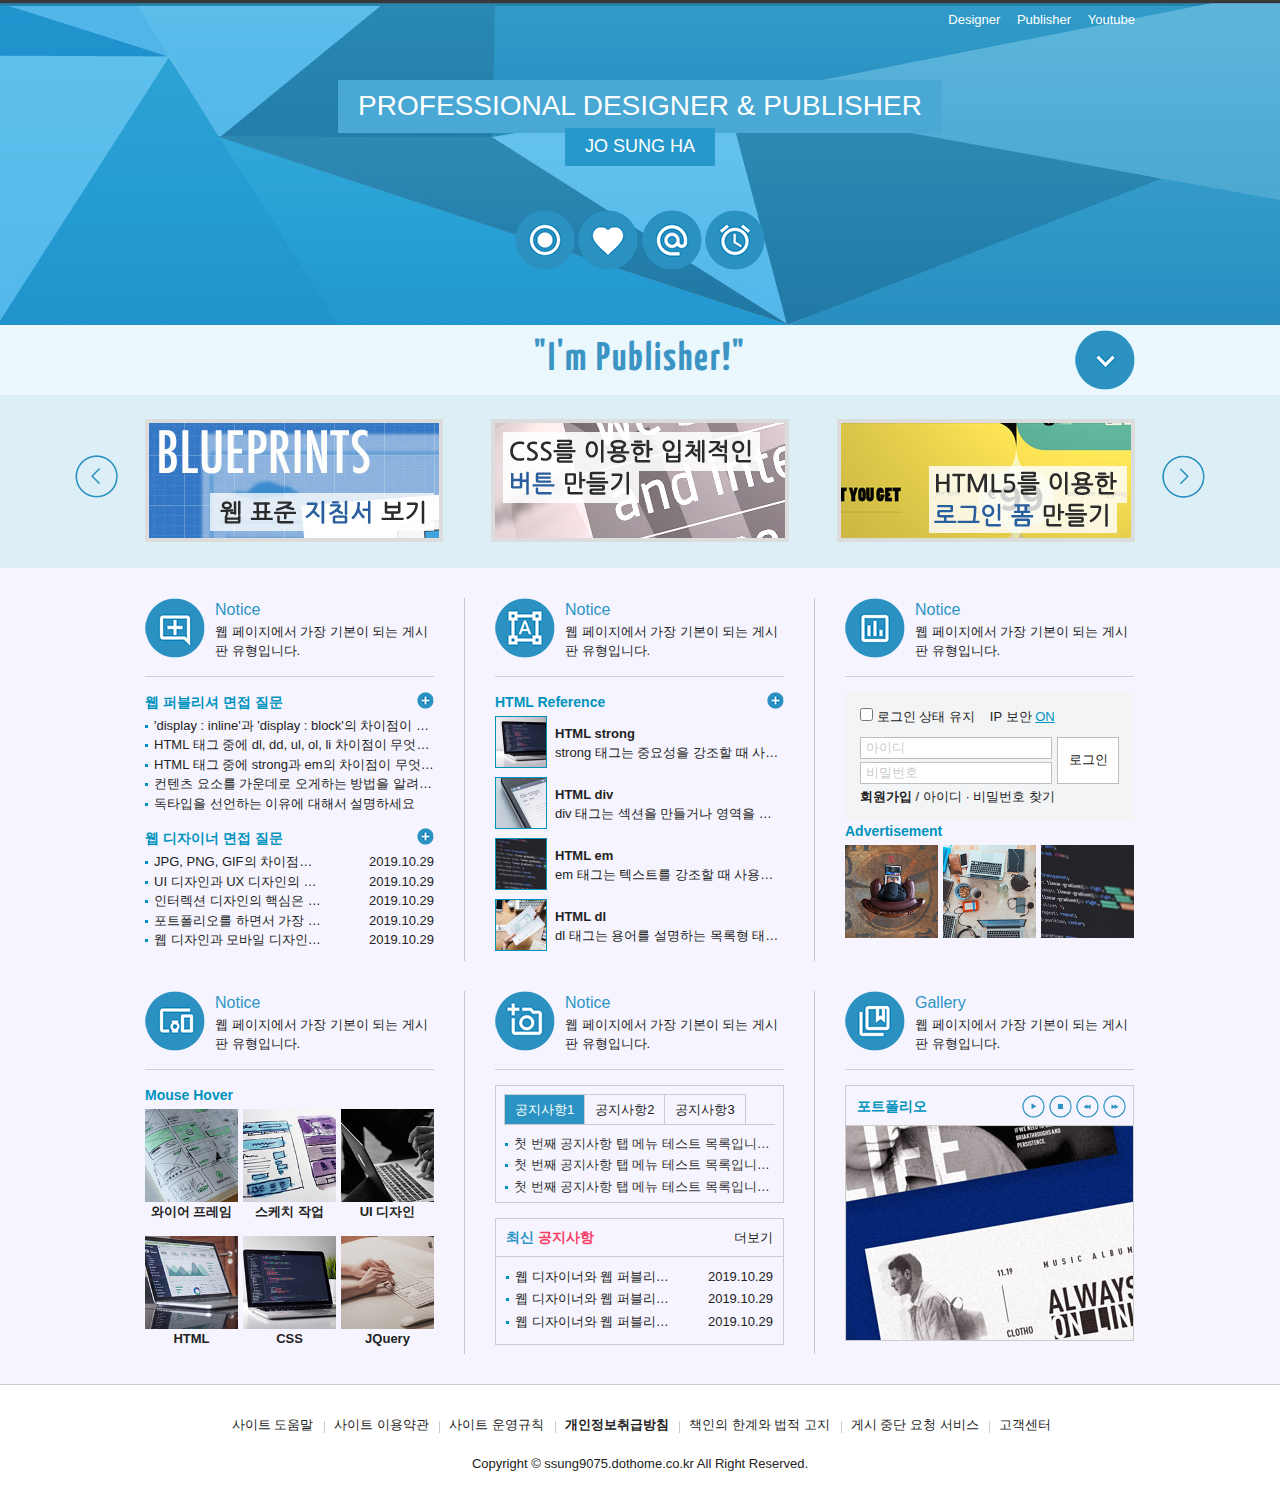
<file: index.html>
<!DOCTYPE html>
<html lang="ko">

<head>
    <meta charset="UTF-8">
    <meta name="author" content="ssung">
    <meta name="description" content="웹 표준을 준수한 사이트입니다.">
    <meta name="keywords" content="웹 표준, 웹 접근성, 사이트 제작">
    <title>Webstandard Site</title>

    <link rel="stylesheet" href="css/reset.css">
    <link rel="stylesheet" href="css/style.css">

    <!--    font-->
    <link href="https://fonts.googleapis.com/css?family=Yanone+Kaffeesatz&display=swap" rel="stylesheet">
</head>

<!-- style -->


<body>

    <div id="skip">
        <a href="#cont_nav" rel="bookmark">전체 메뉴 바로가기</a>
        <a href="#cont_ban" rel="bookmark">배너 바로가기</a>
        <a href="#cont_cont" rel="bookmark">컨텐츠 바로가기</a>
    </div>
    <!-- skip navigation -->

    <div id="wrap">
        <div id="header">
            <div class="container">
                <div class="header">
                    <div class="header_menu">
                        <a href="">Designer</a>
                        <a href="">Publisher</a>
                        <a href="">Youtube</a>
                    </div>
                    <!-- //header menu-->

                    <div class="header_tit">
                        <h1>Professional Designer &amp; Publisher</h1><br>
                        <a href="http://ssung9075.dothome.co.kr/" target="_blank">JO SUNG HA</a>
                    </div>
                    <!-- //header title -->

                    <div class="header_icon">
                        <a href="#" class="icon1"><span class="ir_pm">icon1</span></a>
                        <a href="#" class="icon2"><span class="ir_pm">icon2</span></a>
                        <a href="#" class="icon3"><span class="ir_pm">icon3</span></a>
                        <a href="#" class="icon4"><span class="ir_pm">icon4</span></a>
                    </div>
                    <!-- //header icon -->
                </div>
            </div>
        </div>
        <!-- //header -->

        <div id="contents">

            <div id="cont_nav">
                <div class="container">
                    <h2 class="ir_so">전체 메뉴</h2>
                    <div class="nav">
                        <div>
                            <h3>HTML Reference</h3>
                            <ul>
                                <!-- li*14>a[#] (젠코딩) -->
                                <li><a href="#">HTML 태그</a></li>
                                <li><a href="#">블록 요소</a></li>
                                <li><a href="#">인라인 요소</a></li>
                                <li><a href="#">DTD 선언</a></li>
                                <li><a href="#">언어 속성 설정</a></li>
                                <li><a href="#">메타 태그</a></li>
                                <li><a href="#">TITLE</a></li>
                                <li><a href="#">하이퍼링크</a></li>
                                <li><a href="#">STYLE 태그</a></li>
                                <li><a href="#">HTML 태그</a></li>
                                <li><a href="#">HEAD 태그</a></li>
                                <li><a href="#">BODY 태그</a></li>
                                <li><a href="#">TABLE 태그</a></li>
                                <li><a href="#">DIV 태그</a></li>
                            </ul>
                        </div>
                        <!-- //html reference -->

                        <div>
                            <h3>CSS Reference</h3>
                            <ul>
                                <li><a href="#">CSS 선택자</a></li>
                                <li><a href="#">CSS 단위</a></li>
                                <li><a href="#">CSS 색상</a></li>
                                <li><a href="#">CSS 선언 방법</a></li>
                                <li><a href="#">상대주소 · 절대주소</a></li>
                                <li><a href="#">float</a></li>
                                <li><a href="#">이미지 표현 방법</a></li>
                                <li><a href="#">이미지 스프라이트</a></li>
                                <li><a href="#">IR 효과</a></li>
                                <li><a href="#">이미지 최적화</a></li>
                                <li><a href="#">background</a></li>
                                <li><a href="#">border</a></li>
                                <li><a href="#">font-size</a></li>
                                <li><a href="#">text-align</a></li>
                            </ul>
                        </div>
                        <!-- //css reference -->

                        <div class="last">
                            <h3>Webstandard</h3>
                            <ul>
                                <li><a href="#">웹 표준</a></li>
                                <li><a href="#">웹 접근성</a></li>
                                <li><a href="#">W3C</a></li>
                                <li><a href="#">웹 접근성 연구소</a></li>
                                <li><a href="#">네이버 널리</a></li>
                                <li><a href="#">다음 다룸</a></li>
                                <li><a href="#">Webstandard</a></li>
                            </ul>
                        </div>
                        <!-- //webstandard -->

                    </div>
                </div>
            </div>
            <!-- //cont_nav -->

            <div id="cont_tit">
                <div class="container">
                    <div class="tit">
                        <h2>"I'm Publisher!"</h2>
                        <a href="#" class="btn"><span class="ir_pm">전체 메뉴</span></a>
                    </div>
                </div>
            </div>
            <!-- //cont_tit -->

            <div id="cont_ban">
                <div class="container">
                    <div class="ban">
                        <a href="" class="prev"><span class="ir_pm">이전 이미지</span></a>
                        <!-- ul>li.ban_img$*3>a[#]>img[src="../img/banner_link.jpg"] -->
                        <ul>
                            <li class="ban_img1"><a href="#"><img src="img/banner_link1.jpg" alt="웹 표준 지첨서 보기"></a></li>
                            <li class="ban_img2"><a href="#"><img src="img/banner_link2.jpg" alt="CSS 버튼 만들기"></a></li>
                            <li class="ban_img3"><a href="#"><img src="img/banner_link3.jpg" alt="로그인 폼 만들기"></a></li>
                        </ul>
                        <a href="" class="next"><span class="ir_pm">다음 이미지</span></a>
                    </div>
                </div>
            </div>
            <!-- //cont_ban -->

            <div id="cont_cont">
                <div class="container">
                    <h2 class="ir_so">콘텐츠 영역</h2>
                    <div class="cont">
                        <div class="column col1">
                            <h3><span class="ico_img ir_pm b_icon1">아이콘</span><em class="ico_tit">Notice</em></h3>
                            <p class="ico_desc">웹 페이지에서 가장 기본이 되는 게시판 유형입니다.</p>
                            <!-- Notice -->
                            <div class="notice">
                                <h4>웹 퍼블리셔 면접 질문</h4>
                                <ul>
                                    <li><a href="#">'display : inline'과 'display : block'의 차이점이 무엇인가요?</a></li>
                                    <li><a href="#">HTML 태그 중에 dl, dd, ul, ol, li 차이점이 무엇인가요?</a></li>
                                    <li><a href="#">HTML 태그 중에 strong과 em의 차이점이 무엇인가요?</a></li>
                                    <li><a href="#">컨텐츠 요소를 가운데로 오게하는 방법을 알려주세요</a></li>
                                    <li><a href="#">독타입을 선언하는 이유에 대해서 설명하세요</a></li>
                                </ul>
                                <a href="#" class="more ir_pm" title="더보기">더 보기</a>
                            </div>
                            <!-- //Notice -->

                            <!-- Notice2 -->
                            <div class="notice2 mt15">
                                <h4>웹 디자이너 면접 질문</h4>
                                <ul>
                                    <li><a href="#">JPG, PNG, GIF의 차이점이 무엇인가요?</a><span>2019.10.29</span></li>
                                    <li><a href="#">UI 디자인과 UX 디자인의 차이점이 무엇인가요</a><span>2019.10.29</span></li>
                                    <li><a href="#">인터렉션 디자인의 핵심은 무엇이라고 생각하나요?</a><span>2019.10.29</span></li>
                                    <li><a href="#">포트폴리오를 하면서 가장 잘했다고 생각하는 부분은?</a><span>2019.10.29</span></li>
                                    <li><a href="#">웹 디자인과 모바일 디자인의 차이가 무엇이라고 생각하나요?</a><span>2019.10.29</span></li>
                                </ul>
                                <a href="#" class="more ir_pm" title="더보기">더 보기</a>
                            </div>
                            <!-- //Notice2 -->
                        </div>

                        <div class="column col2">
                            <h3><span class="ico_img ir_pm b_icon2">아이콘</span><em class="ico_tit">Notice</em></h3>
                            <p class="ico_desc">웹 페이지에서 가장 기본이 되는 게시판 유형입니다.</p>
                            <!-- Notice3 -->
                            <div class="notice3 mt15">
                                <h4>HTML Reference</h4>
                                <ul>
                                    <li>
                                        <a href="#">
                                            <img src="img/notice01.jpg" alt="이미지">
                                            <strong>HTML strong</strong>
                                            <span>strong 태그는 중요성을 강조할 때 사용합니다.</span>
                                        </a>
                                    </li>

                                    <li>
                                        <a href="#">
                                            <img src="img/notice02.jpg" alt="이미지">
                                            <strong>HTML div</strong>
                                            <span>div 태그는 섹션을 만들거나 영역을 나눌 때 사용합니다.</span>
                                        </a>
                                    </li>

                                    <li>
                                        <a href="#">
                                            <img src="img/notice03.jpg" alt="이미지">
                                            <strong>HTML em</strong>
                                            <span>em 태그는 텍스트를 강조할 때 사용합니다.</span>
                                        </a>
                                    </li>

                                    <li>
                                        <a href="#">
                                            <img src="img/notice04.jpg" alt="이미지">
                                            <strong>HTML dl</strong>
                                            <span>dl 태그는 용어를 설명하는 목록형 태그입니다.</span>
                                        </a>
                                    </li>
                                </ul>
                                <a href="#" class="more ir_pm" title="더보기">더 보기</a>
                            </div>
                            <!-- //Notice3 -->
                        </div>

                        <div class="column col3">
                            <h3><span class="ico_img ir_pm b_icon3">아이콘</span><em class="ico_tit">Notice</em></h3>
                            <p class="ico_desc">웹 페이지에서 가장 기본이 되는 게시판 유형입니다.</p>
                            <!-- login -->
                            <div id="login_wrap">
                                <h4 class="ir_so">로그인 정보</h4>
                                <form action="post" id="login_form" name="login_form">
                                    <fieldset>
                                        <legend class="ir_so">로그인 및 관련 설정</legend>
                                        <div class="login_header">
                                            <h5 class="ir_so">로그인 보안</h5>
                                            <div class="lh_check">
                                                <input type="checkbox" id="infor_check" check="input_check">
                                                <label for="infor_check">로그인 상태 유지</label>
                                            </div>
                                            <div class="lh_ip">
                                                IP 보안 <em>ON</em>
                                            </div>
                                        </div>
                                        <div class="login_content">
                                            <h5 class="ir_so">로그인 영역</h5>
                                            <div class="lc_text">
                                                <label for="uid" class = "ir_so">아이디</label>
                                                <input type="text" id="uid" name="uid" maxlength="20" class="input_text" placeholder = "아이디">

                                                <label for="" class = "ir_so">비밀번호</label>
                                                <input type="password" id="upw" name="upw" class="input_text" placeholder = "비밀번호">
                                                
                                                <button class = "lc_btn">로그인</button>
                                            </div>
                                        </div>
                                        <div class="login_footer">
                                            <h5 class = "ir_so">로그인 문제 해결</h5>
                                            <ul>
                                                <li><a href=""><strong>회원가입</strong></a> / </li>
                                                <li><a href="">아이디 &middot; 비밀번호 찾기</a></li>
                                            </ul>
                                        </div>
                                    </fieldset>
                                </form>
                            </div>
                            <!-- //login -->
                            
                            <!-- Advertisement -->
                            <div class="ad">
                                <h4>Advertisement</h4>
                                <ul>
                                    <li>
                                        <a href="#">
                                            <span><img src="img/sban07.jpg" alt="이미지7"></span>
                                        </a>
                                    </li>
                                    <li>
                                        <a href="#">
                                            <span><img src="img/sban08.jpg" alt="이미지8"></span>
                                        </a>
                                    </li>
                                    <li class="last">
                                        <a href="#">
                                            <span><img src="img/sban09.jpg" alt="이미지9"></span>
                                        </a>
                                    </li>
                                </ul>
                                <a href="#" class="more ir_pm" title="더보기">더 보기</a>
                            </div>
                            <!-- //advertisement -->
                        </div>

                        <div class="column col4">
                            <h3><span class="ico_img ir_pm b_icon4">아이콘</span><em class="ico_tit">Notice</em></h3>
                            <p class="ico_desc">웹 페이지에서 가장 기본이 되는 게시판 유형입니다.</p>
                            <!-- Notice_hover -->
                            <div class="notice_hover">
                                <h4>Mouse Hover</h4>
                                <ul>
                                    <li>
                                        <a href="#">
                                            <span><img src="img/sban01.jpg" alt="이미지1"><em>바로가기</em></span>
                                            <strong>와이어 프레임</strong>
                                        </a>
                                    </li>
                                    <li>
                                        <a href="#">
                                            <span><img src="img/sban02.jpg" alt="이미지2"><em>바로가기</em></span>
                                            <strong>스케치 작업</strong>
                                        </a>
                                    </li>
                                    <li class="last">
                                        <a href="#">
                                            <span><img src="img/sban03.jpg" alt="이미지3"><em>바로가기</em></span>
                                            <strong>UI 디자인</strong>
                                        </a>
                                    </li>
                                </ul>
                                <a href="#" class="more ir_pm" title="더보기">더 보기</a>
                            </div>
                            <!-- //Notice4 -->

                            <!-- Notice5 -->
                            <div class="notice_hover2 mt15">
                                <ul>
                                    <li>
                                        <a href="#">
                                            <span><img src="img/sban04.jpg" alt="이미지4"><em>바로가기</em></span>
                                            <strong>HTML</strong>
                                        </a>
                                    </li>
                                    <li>
                                        <a href="#">
                                            <span><img src="img/sban05.jpg" alt="이미지5"><em>바로가기</em></span>
                                            <strong>CSS</strong>
                                        </a>
                                    </li>
                                    <li class="last">
                                        <a href="#">
                                            <span><img src="img/sban06.jpg" alt="이미지6"><em>바로가기</em></span>
                                            <strong>JQuery</strong>
                                        </a>
                                    </li>
                                </ul>
                                <a href="#" class="more ir_pm" title="더보기">더 보기</a>
                            </div>
                            <!-- //Notice5 -->
                        </div>

                        <div class="column col5">
                            <h3><span class="ico_img ir_pm b_icon5">아이콘</span><em class="ico_tit">Notice</em></h3>
                            <p class="ico_desc">웹 페이지에서 가장 기본이 되는 게시판 유형입니다.</p>
                            <!-- tab menu -->
                            <div class="tab_menu">
                                <h4 class="ir_so">탭 메뉴</h4>
                                <ul>
                                    <li class="active"><a href="#">공지사항1</a>
                                        <ul>
                                            <li><a href="#">첫 번째 공지사항 탭 메뉴 테스트 목록입니다.첫 번째 공지사항 탭 메뉴 테스트 목록입니다.</a></li>
                                            <li><a href="#">첫 번째 공지사항 탭 메뉴 테스트 목록입니다.첫 번째 공지사항 탭 메뉴 테스트 목록입니다.</a></li>
                                            <li><a href="#">첫 번째 공지사항 탭 메뉴 테스트 목록입니다.첫 번째 공지사항 탭 메뉴 테스트 목록입니다.</a></li>
                                        </ul>
                                    </li>

                                    <li><a href="#">공지사항2</a>
                                        <ul style="display : none;">
                                            <li><a href="#">두 번째 공지사항 탭 메뉴 테스트 목록입니다.</a></li>
                                            <li><a href="#">두 번째 공지사항 탭 메뉴 테스트 목록입니다.</a></li>
                                            <li><a href="#">두 번째 공지사항 탭 메뉴 테스트 목록입니다.</a></li>
                                        </ul>
                                    </li>

                                    <li><a href="#">공지사항3</a>
                                        <ul style="display : none;">
                                            <li><a href="#">세 번째 공지사항 탭 메뉴 테스트 목록입니다.</a></li>
                                            <li><a href="#">세 번째 공지사항 탭 메뉴 테스트 목록입니다.</a></li>
                                            <li><a href="#">세 번째 공지사항 탭 메뉴 테스트 목록입니다.</a></li>
                                        </ul>
                                    </li>
                                </ul>
                            </div>
                            <!-- //tab menu -->

                            <!-- new notice  -->
                            <div class="new_notice mt15">
                                <h4><span style="color : #2c94c4;">최신</span> <span style="color : #f93e65">공지사항</span></h4>
                                <ul>
                                    <li><a href="#">웹 디자이너와 웹 퍼블리셔의 차이점이 무엇인가요</a><span>2019.10.29</span></li>
                                    <li><a href="#">웹 디자이너와 웹 퍼블리셔의 차이점이 무엇인가요</a><span>2019.10.29</span></li>
                                    <li><a href="#">웹 디자이너와 웹 퍼블리셔의 차이점이 무엇인가요</a><span>2019.10.29</span></li>
                                </ul>
                                <a href="#" class="more2" title="더보기">더보기</a>
                            </div>
                            <!-- //new notice -->
                        </div>
                        <div class="column col6">
                            <h3><span class="ico_img ir_pm b_icon6">아이콘</span><em class="ico_tit">Gallery</em></h3>
                            <p class="ico_desc">웹 페이지에서 가장 기본이 되는 게시판 유형입니다.</p>
                            <!-- gallery -->
                            <div class="gallery">
                                <h4>포트폴리오</h4>
                                <div class="gallery_btn">
                                    <ul>
                                        <li class="gb_icon1"><a href="#" class="ir_pm">시작</a></li>
                                        <li class="gb_icon2"><a href="#" class="ir_pm">정지</a></li>
                                        <li class="gb_icon3"><a href="#" class="ir_pm">이전 이미지</a></li>
                                        <li class="gb_icon4"><a href="#" class="ir_pm">다음 이미지</a></li>
                                    </ul>
                                </div>
                                <div class="gallery_img">
                                    <!-- ul>li*5>a[#]>img[src="img/gallery$$.jpg"][alt="갤러리$"]-->
                                    <ul>
                                        <li><a href="#"><img src="img/gallery01.jpg" alt="갤러리1"></a></li>
                                        <li><a href="#"><img src="img/gallery02.jpg" alt="갤러리2"></a></li>
                                        <li><a href="#"><img src="img/gallery03.jpg" alt="갤러리3"></a></li>
                                        <li><a href="#"><img src="img/gallery04.jpg" alt="갤러리4"></a></li>
                                        <li><a href="#"><img src="img/gallery05.jpg" alt="갤러리5"></a></li>
                                    </ul>
                                </div>
                            </div>
                            <!-- //gallery -->
                        </div>
                    </div>
                </div>
            </div>
            <!-- //cont_cont -->
        </div>
        <!-- //contents -->

        <div id="footer">
            <div class="container">
                <h2 class="ir_so">푸터 영역</h2>
                <div class="footer">
                    <ul>
                        <li><a href="#">사이트 도움말</a></li>
                        <li><a href="#">사이트 이용약관</a></li>
                        <li><a href="#">사이트 운영규칙</a></li>
                        <li><a href="#"><strong>개인정보취급방침</strong></a></li>
                        <li><a href="#">책인의 한계와 법적 고지</a></li>
                        <li><a href="#">게시 중단 요청 서비스</a></li>
                        <li><a href="#">고객센터</a></li>
                    </ul>
                    <address>
                        Copyright &copy; ssung9075.dothome.co.kr All Right Reserved.
                    </address>
                </div>
            </div>
        </div>
        <!-- //footer -->
    </div>
</body>

</html>
</file>
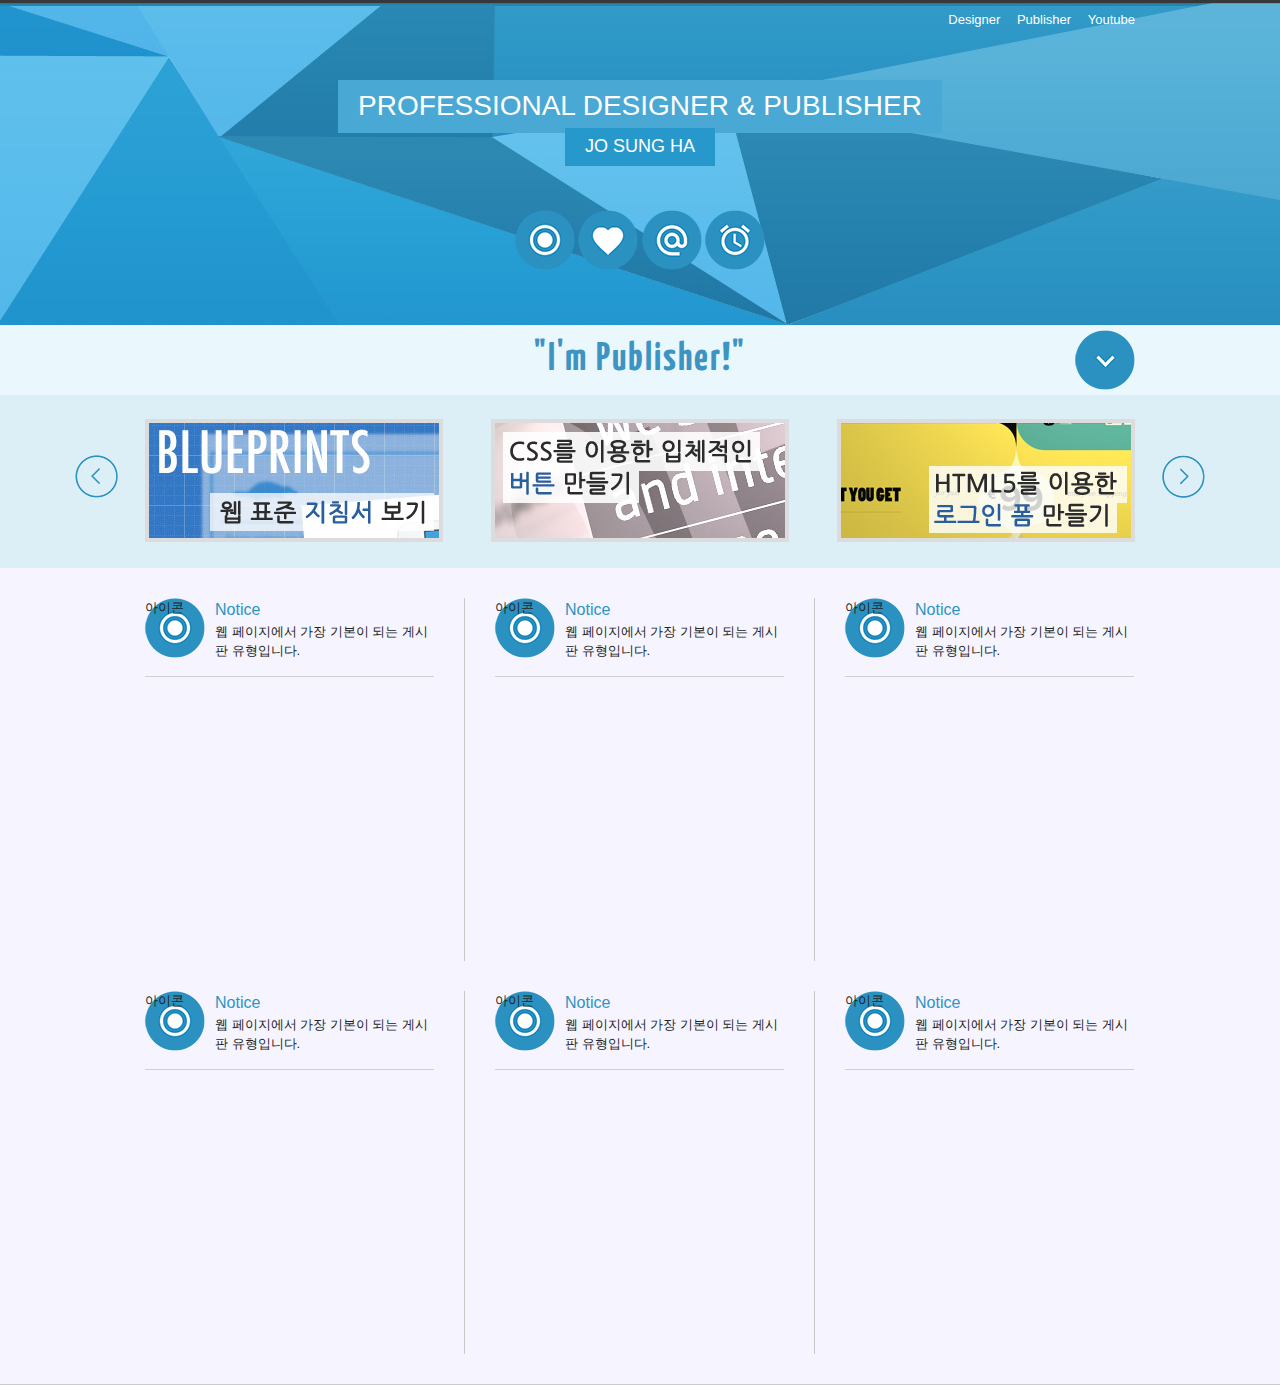
<file: index_191029.html>
<!DOCTYPE html>
<html lang="ko">

<head>
    <meta charset="UTF-8">
    <meta name="author" content="ssung">
    <meta name="description" content="웹 표준을 준수한 사이트입니다.">
    <meta name="keywords" content="웹 표준, 웹 접근성, 사이트 제작">
    <title>Webstandard Site</title>

    <link rel="stylesheet" href="css/reset.css">
    <link rel="stylesheet" href="css/style.css">

    <!--    font-->
    <link href="https://fonts.googleapis.com/css?family=Yanone+Kaffeesatz&display=swap" rel="stylesheet">
</head>

<!-- style -->


<body>

    <div id="skip">
        <a href="#cont_nav" rel="bookmark">전체 메뉴 바로가기</a>
        <a href="#cont_ban" rel="bookmark">배너 바로가기</a>
        <a href="#cont_cont" rel="bookmark">컨텐츠 바로가기</a>
    </div>
    <!-- skip navigation -->

    <div id="wrap">
        <div id="header">
            <div class="container">
                <div class="header">
                    <div class="header_menu">
                        <a href="">Designer</a>
                        <a href="">Publisher</a>
                        <a href="">Youtube</a>
                    </div>
                    <!-- //header menu-->

                    <div class="header_tit">
                        <h1>Professional Designer &amp; Publisher</h1><br>
                        <a href="http://ssung9075.dothome.co.kr/" target="_blank">JO SUNG HA</a>
                    </div>
                    <!-- //header title -->

                    <div class="header_icon">
                        <a href="#" class="icon1"><span class="ir_pm">icon1</span></a>
                        <a href="#" class="icon2"><span class="ir_pm">icon2</span></a>
                        <a href="#" class="icon3"><span class="ir_pm">icon3</span></a>
                        <a href="#" class="icon4"><span class="ir_pm">icon4</span></a>
                    </div>
                    <!-- //header icon -->
                </div>
            </div>
        </div>
        <!-- //header -->

        <div id="contents">

            <div id="cont_nav">
                <div class="container">
                    <h2 class="ir_so">전체 메뉴</h2>
                    <div class="nav">
                        <div>
                            <h3>HTML Reference</h3>
                            <ul>
                                <!-- li*14>a[#] (젠코딩) -->
                                <li><a href="#">HTML 태그</a></li>
                                <li><a href="#">블록 요소</a></li>
                                <li><a href="#">인라인 요소</a></li>
                                <li><a href="#">DTD 선언</a></li>
                                <li><a href="#">언어 속성 설정</a></li>
                                <li><a href="#">메타 태그</a></li>
                                <li><a href="#">TITLE</a></li>
                                <li><a href="#">하이퍼링크</a></li>
                                <li><a href="#">STYLE 태그</a></li>
                                <li><a href="#">HTML 태그</a></li>
                                <li><a href="#">HEAD 태그</a></li>
                                <li><a href="#">BODY 태그</a></li>
                                <li><a href="#">TABLE 태그</a></li>
                                <li><a href="#">DIV 태그</a></li>
                            </ul>
                        </div>
                        <!-- //html reference -->

                        <div>
                            <h3>CSS Reference</h3>
                            <ul>
                                <li><a href="#">CSS 선택자</a></li>
                                <li><a href="#">CSS 단위</a></li>
                                <li><a href="#">CSS 색상</a></li>
                                <li><a href="#">CSS 선언 방법</a></li>
                                <li><a href="#">상대주소 · 절대주소</a></li>
                                <li><a href="#">float</a></li>
                                <li><a href="#">이미지 표현 방법</a></li>
                                <li><a href="#">이미지 스프라이트</a></li>
                                <li><a href="#">IR 효과</a></li>
                                <li><a href="#">이미지 최적화</a></li>
                                <li><a href="#">background</a></li>
                                <li><a href="#">border</a></li>
                                <li><a href="#">font-size</a></li>
                                <li><a href="#">text-align</a></li>
                            </ul>
                        </div>
                        <!-- //css reference -->

                        <div class="last">
                            <h3>Webstandard</h3>
                            <ul>
                                <li><a href="#">웹 표준</a></li>
                                <li><a href="#">웹 접근성</a></li>
                                <li><a href="#">W3C</a></li>
                                <li><a href="#">웹 접근성 연구소</a></li>
                                <li><a href="#">네이버 널리</a></li>
                                <li><a href="#">다음 다룸</a></li>
                                <li><a href="#">Webstandard</a></li>
                            </ul>
                        </div>
                        <!-- //webstandard -->

                    </div>
                </div>
            </div>
            <!-- //cont_nav -->

            <div id="cont_tit">
                <div class="container">
                    <div class="tit">
                        <h2>"I'm Publisher!"</h2>
                        <a href="#" class="btn"><span class="ir_pm">전체 메뉴</span></a>
                    </div>
                </div>
            </div>
            <!-- //cont_tit -->

            <div id="cont_ban">
                <div class="container">
                    <div class="ban">
                        <a href="" class="prev"><span class="ir_pm">이전 이미지</span></a>
                        <!-- ul>li.ban_img$*3>a[#]>img[src="../img/banner_link.jpg"] -->
                        <ul>
                            <li class="ban_img1"><a href="#"><img src="img/banner_link1.jpg" alt="웹 표준 지첨서 보기"></a></li>
                            <li class="ban_img2"><a href="#"><img src="img/banner_link2.jpg" alt="CSS 버튼 만들기"></a></li>
                            <li class="ban_img3"><a href="#"><img src="img/banner_link3.jpg" alt="로그인 폼 만들기"></a></li>
                        </ul>
                        <a href="" class="next"><span class="ir_pm">다음 이미지</span></a>
                    </div>
                </div>
            </div>
            <!-- //cont_ban -->

            <div id="cont_cont">
                <div class="container">
                    <h2 class="ir_so">콘텐츠 영역</h2>
                    <div class="cont">
                        <div class="column col1">
                            <h3><span class="ico_img">아이콘</span><em class="ico_tit">Notice</em></h3>
                            <p class="ico_desc">웹 페이지에서 가장 기본이 되는 게시판 유형입니다.</p>
                            <!--  -->

                            <!-- // -->
                        </div>

                        <div class="column col2">
                            <h3><span class="ico_img">아이콘</span><em class="ico_tit">Notice</em></h3>
                            <p class="ico_desc">웹 페이지에서 가장 기본이 되는 게시판 유형입니다.</p>
                            <!--  -->

                            <!-- // -->
                        </div>
                        <div class="column col3">
                            <h3><span class="ico_img">아이콘</span><em class="ico_tit">Notice</em></h3>
                            <p class="ico_desc">웹 페이지에서 가장 기본이 되는 게시판 유형입니다.</p>
                            <!--  -->

                            <!-- // -->
                        </div>
                        <div class="column col4">
                            <h3><span class="ico_img">아이콘</span><em class="ico_tit">Notice</em></h3>
                            <p class="ico_desc">웹 페이지에서 가장 기본이 되는 게시판 유형입니다.</p>
                            <!--  -->

                            <!-- // -->
                        </div>
                        <div class="column col5">
                            <h3><span class="ico_img">아이콘</span><em class="ico_tit">Notice</em></h3>
                            <p class="ico_desc">웹 페이지에서 가장 기본이 되는 게시판 유형입니다.</p>
                            <!--  -->

                            <!-- // -->
                        </div>
                        <div class="column col6">
                            <h3><span class="ico_img">아이콘</span><em class="ico_tit">Notice</em></h3>
                            <p class="ico_desc">웹 페이지에서 가장 기본이 되는 게시판 유형입니다.</p>
                            <!--  -->

                            <!-- // -->
                        </div>
                    </div>
                </div>
            </div>
            <!-- //cont_cont -->
        </div>
        <!-- //contents -->

        <div id="footer">
            <div class="container">

            </div>
        </div>
        <!-- //footer -->
    </div>
</body>

</html>
</file>
<file: css/style.css>
/* skip navigation */
#skip {}

#skip a {
    color: red;
    position: absolute;
    width: 140px;
    background: #000;
    top: -35px;
    left: 0;
    border: 1px solid #fff;
    color: #fff;
    text-align: center;
    line-height: 30px;
}

#skip a:active,
#skip a:focus {
    top: 0;
}

/* layout */

* {
    margin: 0;
    padding: 0;
}

#wrap {
    width: 100%;
}

#header {
    width: 100%;
    height: 325px;
    /*
    background-image: url(../img/header_bg.jpg);
    background-repeat: repeat-x;
    background-position: center;
*/
    background: url(../img/header_bg.jpg) repeat-x center;
}

#contents {
/*    width: 100%;*/
/*    height: 800px;*/
/*    background: #222;*/
}

#footer {
    border-top : 1px solid #ccc;
}

/* contents layout */

#cont_nav {
    width: 100%;
/*    height: 200px;*/
/*    background-color: #444;*/
    background : #f6f5ff;
    display : none;
}

#cont_tit {
    width: 100%;
    background-color: #eaf7fd;
/*
    height: 200px;
    background-color: #555;
*/
}

#cont_ban {
    background-color: #dceff7;
/*
    width: 100%;
    height: 200px;
    background-color: #666;
*/
}

#cont_cont {
    width: 100%;
/*    height: 200px;*/
/*    background-color: #777;*/
    background-color: #f6f5ff;
}

/* container */
.container {
    width: 990px;
    height: inherit;
    margin: 0 auto;
    background-color: rgba(255, 255, 255, 0);
}

/* header menu */
.header {}

.header .header_menu {
    text-align: right;
    padding: 10px 0 10px 13px;
}

.header .header_menu a {
    color: #fff;
    padding: 10px 0 10px 13px;
}

.header .header_menu a:hover {
    color: #666;
}

/* header_tit */
.header .header_tit {
    text-align : center;
}

.header .header_tit h1 {
    color : #fff;
    background-color : #4aa8d4;
    display : inline-block;
    padding : 5px 20px 6px 20px;
    font-size : 28px;
    margin-top : 40px;
    text-transform : uppercase;
}

.header .header_tit a {
    background : #2698cb;
    display : inline-block;
    font-size : 18px;
    color : #fff;
    padding : 5px 20px 6px 20px;
    margin-top : -5px;
}

.header .header_icon {
    text-align : center;
    margin-top : 30px;
}

.header .header_icon a {
    width : 60px;
    height : 60px;
    background : url('../img/icon.png');
    display : inline-block;
}

.header .header_icon a.icon1 {
    background-position : 0 0;
}

.header .header_icon a.icon2 {
    background-position : 0 -60px;
}

.header .header_icon a.icon3 {
    background-position: 0 -120px;
}

.header .header_icon a.icon4 {
    background-position: 0 -180px;
}

.header .header_icon a.icon1:hover {
    background-position : -60px 0px;
}

.header .header_icon a.icon2:hover {
    background-position : -60px -60px;
}

.header .header_icon a.icon3:hover {
    background-position : -60px -120px;
}

.header .header_icon a.icon4:hover {
    background-position : -60px -180px;
}

/* nav (전체 메뉴) */
.nav {
    overflow: hidden;
    padding : 20px 0;
}

.nav > div {
    float: left;
    width : 40%;
}

.nav > div:last-child {
    width : 20% /* ie9부터 적용 */
}

.nav > div.last {
    width : 20%;
}

.nav > div h3 {
    font-size : 18px; 
    color: #25a2d0;
    margin-bottom : 4px;
}

.nav > div ul {
    overflow: hidden;
}

.nav > div ul li {
    float : left;
    width: 50%;
    padding-bottom : 3px;
}

.nav > div ul li a:hover {
    text-decoration : underline;
}

.nav > div:last-child ul li {
    width: 100%; /* ie9부터 적용 */
}

.nav > div.last ul li {
    width: 100%;
}

/* title */
.tit {
    text-align: center;
    position : relative;
}

.tit h2 {
    font-size : 40px;
    color : #3c94c4;
    padding: 5px 0;
    letter-spacing : 2px;
    font-family : 'Yanone Kaffeesatz', sans-serif;
    font-weight : bold;
}

.tit .btn {
    position: absolute;
    right : 0;
    top : 5px;
    width : 60px;
    height : 60px;
    background : url(../img/icon.png) no-repeat 0 -600px;
}

.tit .btn:hover {
    background-position: -60px -600px;
}

/* banner */
.ban {
    position: relative;
    padding: 24px 0 20px;
}

.ban > a {
    position : absolute;
    top : 60px;
    width : 43px;
    height : 43px;
    background: url(../img/icon.png);
}

.ban a.prev {
    left : -70px; 
    background-position: -150px 0;
}

.ban a.next {
    right : -70px;
    background-position: -150px -43px;
}

.ban ul {
    overflow : hidden;
}

.ban ul li {
    float : left;
    width : 330px;
}

.ban ul li:last-child {
    text-align : right; /* ie9부터 적용 */
}

.ban ul li:nth-child(2) {
    text-align : center; /* ie9부터 적용 */
}

.ban ul li.ban_img1 {
    text-align: left; /* 모든 버전 */
}

.ban ul li.ban_img2 {
    text-align: center; /* 모든 버전 */
}

.ban ul li.ban_img3 {
    text-align: right;  /* 모든 버전 */
}

.ban ul li img {
    border : 4px solid #dcdcdc;
}

.ban ul li img:hover {
    border-color : #98bcdc;
}

/* contents */
.cont {
    overflow : hidden;
    padding-top : 30px;
}

.cont .column {
    width : 289px;
    height : 363px;
    float : left;
    margin : 0 30px 30px 0;
    padding-right : 30px;
    position : relative;
}

.cont .col1 {
    border-right : 1px solid #c8c8c8;
}

.cont .col2 {
    border-right : 1px solid #c8c8c8;
}

.cont .col3 {
    margin-right : 0;
    padding-right: 0;
}

.cont .col4 {
    border-right : 1px solid #c8c8c8;
}

.cont .col5 {
    border-right : 1px solid #c8c8c8;
}

.cont .col6 { 
    margin-right : 0;
    padding-right: 0;
}

.cont .column .ico_img { 
    width : 60px;
    height : 60px;
    background-image: url(../img/icon.png);
    display : inline-block;
    position : absolute;
    left : 0;
    top : 0;
}

.b_icon1 {
    background-position: 0 -240px;
}

.b_icon1:hover {
    background-position: -60px -240px;
}

.b_icon2 {
    background-position: 0 -300px;    
}

.b_icon2:hover {
    background-position: -60px -300px;    
}

.b_icon3 {
    background-position: 0 -360px;
}

.b_icon3:hover {
    background-position: -60px -360px;
}

.b_icon4 {
    background-position: 0 -420px;
}

.b_icon4:hover {
    background-position: -60px -420px;
}

.b_icon5 {
    background-position: 0 -480px;
}

.b_icon5:hover {
    background-position: -60px -480px;
}

.b_icon6 {
    background-position: 0px -540px;
}

.b_icon6:hover {
    background-position: -60px -540px;
}

.cont .column .ico_tit {
    padding-left : 70px;
    font-size : 16px;
    color : #2c94c4;
}

.cont .column .ico_desc {
    padding-left : 70px;
    border-bottom: 1px solid #d0d0d0; 
    padding-bottom: 15px;
    margin-bottom : 15px;
}

/* notice (게시판) */
.notice {
    position : relative
}

.notice h4 {
    font-size : 14px; 
    color : #0093bd;
    padding-bottom : 3px;
    font-weight: bold;
}

.notice ul li {
    background : url(../img/dot.gif) no-repeat 0 9px;
    padding-left : 9px;
    overflow : hidden;
    /* 한줄 효과 */
    text-overflow : ellipsis;
    white-space : nowrap;
}

.notice .more {
    position : absolute;
    right : 0;
    top : 0;
    background : url(../img/icon.png) -150px -90px;
    width : 17px;
    height : 17px;
}

/* notice2 (게시판2) */
.notice2 {
    position : relative
}

.notice2 h4 {
    font-size : 14px; 
    color : #0093bd;
    padding-bottom : 3px;
    font-weight: bold;
}

.notice2 ul {}

.notice2 ul li {
    overflow : hidden;
    background : url(../img/dot.gif) no-repeat 0 9px;
    padding-left : 9px;
    
}

.notice2 ul li a {
    float : left;
    width : 60%;
    overflow : hidden;
    /* 한줄 효과 */
    text-overflow : ellipsis;
    white-space : nowrap;
}

.notice2 ul li span {
    float : right;
    width : 30%;
    text-align : right;
}

.notice2 .more {
    position : absolute;
    right : 0;
    top : 0;
    background : url(../img/icon.png) -150px -90px;
    width : 17px;
    height : 17px;
}

/* notice3 (게시판3) */
.notice3 {
    position : relative
}

.notice3 h4 {
    font-size : 14px; 
    color : #0093bd;
    padding-bottom : 3px;
    font-weight: bold;
}

.notice3 ul {}
.notice3 li {
    position : relative;
    padding : 8px 0 14px 60px;
    
}

.notice3 li a {}
.notice3 li a img {
    width : 50px;
    position : absolute;
    top : 0; 
    left : 0;
    border : 1px solid #0093bd;
}

.notice3 li a strong {
    display : block;
}

.notice3 li a span {
    display : block;
    overflow : hidden;
    /* 한줄 효과 */
    text-overflow : ellipsis;
    white-space : nowrap;
}

.notice3 .more {
    position : absolute;
    right : 0;
    top : 0;
    background : url(../img/icon.png) -150px -90px;
    width : 17px;
    height : 17px;
}

/* notice4 마우스 오버 효과 */
.notice_hover h4 {
    font-size : 14px; 
    color : #0093bd;
    padding-bottom : 3px;
    font-weight: bold;
}

.notice_hover ul {
    overflow : hidden;
}

.notice_hover ul li {
    float : left;
    width : 93px;
    margin-right: 5px;
    text-align : center;
}

.notice_hover ul li:last-child {
    margin-right : 0; /* ie9부터 적용 */
}

.notice_hover ul li a span {
    position : relative;
    display : block;
    width: 93px;
    height: 93px;
    line-height: 93px;
}

.notice_hover ul li a span img {
    width : 93px;
}
.notice_hover ul li a span em {
    position : absolute;
    left : 0;
    top : 0;
    background : rgba(0, 0, 0, 0.7);
    width : 100%;
    height: 100%;
    color : #fff;
    text-align : center;
    visibility: hidden;
    /*
    background : #000;
    opacity : 0.7;
    filter : alpha(opacity = 50)
    //ie7, 8용
*/
}

.notice_hover ul li a span:hover em {
    visibility: visible;
}

.notice_hover ul li a strong {
    
}

/* notice4 마우스 오버 효과2 */
.notice_hover2 ul {
    overflow : hidden;
}

.notice_hover2 ul li {
    float : left;
    width : 93px;
    margin-right: 5px;
    text-align : center;
}

.notice_hover2 ul li:last-child {
    margin-right : 0; /* ie9부터 적용 */
}

.notice_hover2 ul li a span {
    position : relative;
    display : block;
    width: 93px;
    height: 93px;
    line-height: 23px;
}

.notice_hover2 ul li a span img {
    width : 93px;
}

.notice_hover2 ul li a span em {
    height : 25px;
    position : absolute;
    left : 0;
    bottom : 0;
    background : rgba(0, 0, 0, 0.7);
    width : 100%;
    color : #fff;
    text-align : center;
    visibility: hidden;
/*
    background : #000;
    opacity : 0.7;
    filter : alpha(opacity = 50)
    //ie7, 8용
*/
    
}

.notice_hover2 ul li a span:hover em {
    visibility: visible;
}

/* tab menu */
.tab_menu {
    position: relative;
    border : 1px solid #ccc;
    height : 100px;
    padding : 8px;
}

.tab_menu ul { 
    overflow : hidden; 
    border-bottom : 1px solid #ccc;
}

.tab_menu ul li { 
    float : left; 
    border : 1px solid #ccc;
    margin-right : -1px;
    margin-bottom: -1px;
}

.tab_menu ul li a {
    padding: 5px 10px;
    display : block;
}

.tab_menu ul li ul {
    position : absolute;
/*    left : 10px;*/
    top : 48px;
    border : 0;
}

.tab_menu ul li ul li {
    float : none;
    border : 0;
    background : url(../img/dot.gif) no-repeat 0 9px;
    padding : 0 0 3px 9px;
}

.tab_menu ul li ul li a {
    padding : 0;
    overflow : hidden;
    text-overflow : ellipsis;
    white-space : nowrap;
    width : 265px;
}

.tab_menu ul li.active {
    background: #2c94c4;
}

.tab_menu ul li.active a{
    color : #fff;
}

.tab_menu ul li.active ul li a{
    color : #333;
}

/* notice5 */
.new_notice {
    position: relative;
    border : 1px solid #ccc;
/*    height : 90px;*/
/*    padding : 8px;*/
}

.new_notice h4 {
    font-size : 14px; 
/*    padding-bottom : 10px;*/
    padding : 8px 10px;
    font-weight: bold;
    border-bottom : 1px solid #ccc
    
}

.new_notice ul {
    padding : 10px;
}

.new_notice ul li {
    overflow : hidden;
    background : url(../img/dot.gif) no-repeat 0 9px;
    padding : 0 0 3px 9px;
}

.new_notice ul li a {
    float : left;
    width : 60%;
    overflow : hidden;
    /* 한줄 효과 */
    text-overflow : ellipsis;
    white-space : nowrap;
}
 
.new_notice ul li span {
    float : right;
    width : 30%;
    text-align : right;
}

.more2{
    position: absolute;
    right : 10px;
    top : 9px;
}

/* gallery */
.gallery {
    border : 1px solid #ccc;
    height : 254px;
    overflow: hidden;
    position: relative;
}

.gallery h4 {
    font-size : 14px;
    color : #0093bd;
    border-bottom : 1px solid #ccc;
    padding: 10px 0 8px 11px;
    font-weight : bold;
}

.gallery .gallery_btn {
    position : absolute;
    top : 8px;
    right : 5px;
}

.gallery .gallery_btn ul {
    overflow: hidden
}

.gallery .gallery_btn ul li {
    float: left;
    margin : 1px 2px;
}

.gallery .gallery_btn ul li a {
    width : 23px;
    height : 23px;
    display : inline-block;
    float : left;
}

.gallery .gallery_btn ul li.gb_icon1 a {
    background-image : url('../img/icon.png');
    background-position : -150px -120px;
}

.gallery .gallery_btn ul li.gb_icon2 a {
    background-image : url('../img/icon.png');
    background-position : -150px -143px;
}

.gallery .gallery_btn ul li.gb_icon3 a {
    background-image : url('../img/icon.png');
    background-position : -150px -166px;
}

.gallery .gallery_btn ul li.gb_icon4 a {
    background-image : url('../img/icon.png');
    background-position : -150px -189px;
}

.gallery .gallery_btn ul li.gb_icon1 a:hover {
    background-image : url('../img/icon.png');
    background-position : -173px -120px;
}

.gallery .gallery_btn ul li.gb_icon2 a:hover {
    background-image : url('../img/icon.png');
    background-position : -173px -143px;
}

.gallery .gallery_btn ul li.gb_icon3 a:hover {
    background-image : url('../img/icon.png');
    background-position : -173px -166px;
}

.gallery .gallery_btn ul li.gb_icon4 a:hover {
    background-image : url('../img/icon.png');
    background-position : -173px -189px;
}

.gallery .gallery_img {
    width: 100%;
}

/* login */
#login_wrap {
    padding : 15px;
    background : #f2f4f5;
}

.login_header {
    overflow : hidden;
    height : 30px;
}

.login_header .lh_check {
    float : left;
    padding-right : 15px;
}

.login_header .lh_check .input_check{
    vertical-align: -2px;
}

.login_header .lh_ip {
    float : left;
}

.login_header .lh_ip em{
    color : #0093bd;
    text-decoration : underline;
}

.login_content {
    position : relative;
}

.login_content .lc_text {
    
}

.login_content .lc_text .lc_btn{
    width :62px;
    height: 47px;
    background: #fff;
    border: 1px solid #bebebe;
    position : absolute;
    right : 0;
    top : 0;
}

.login_content .lc_text .input_text {
    width : 180px;
    height: 16px;
    padding: 2px 5px;
    border: 1px solid #bebebe;
    background : #fff;
    margin-bottom: 3px;
}

.login_footer {
}

.login_footer li {
    display: inline-block;
}

/* Advertisement */
.ad h4 {
    font-size : 14px; 
    color : #0093bd;
    padding-bottom : 3px;
    font-weight: bold;
}

.ad ul {
    overflow : hidden;
}

.ad ul li {
    float : left;
    width : 93px;
    margin-right: 5px;
    text-align : center;
}

.ad ul li:last-child {
    margin-right : 0; /* ie9부터 적용 */
}

.ad ul li a span {
    position : relative;
    display : block;
    width: 93px;
    height: 93px;
    line-height: 93px;
}

.ad ul li a span img {
    width : 93px;
}

/* footer */
.footer {
    text-align : center;
    padding : 30px;
}

.footer ul {
    margin-bottom : 20px;
}

.footer li {
    display : inline;
    padding : 0 7px 0 10px;
    position: relative
}

.footer li::before {
    content : '';
    width : 1px;
    height: 12px;
    background: #ccc;
    position : absolute;
    left : 0;
    top : 4px;
}

.footer li::after {
    content : ''
}

.footer li:first-child:before {
    width : 0;
    height : 0;
}
</file>
